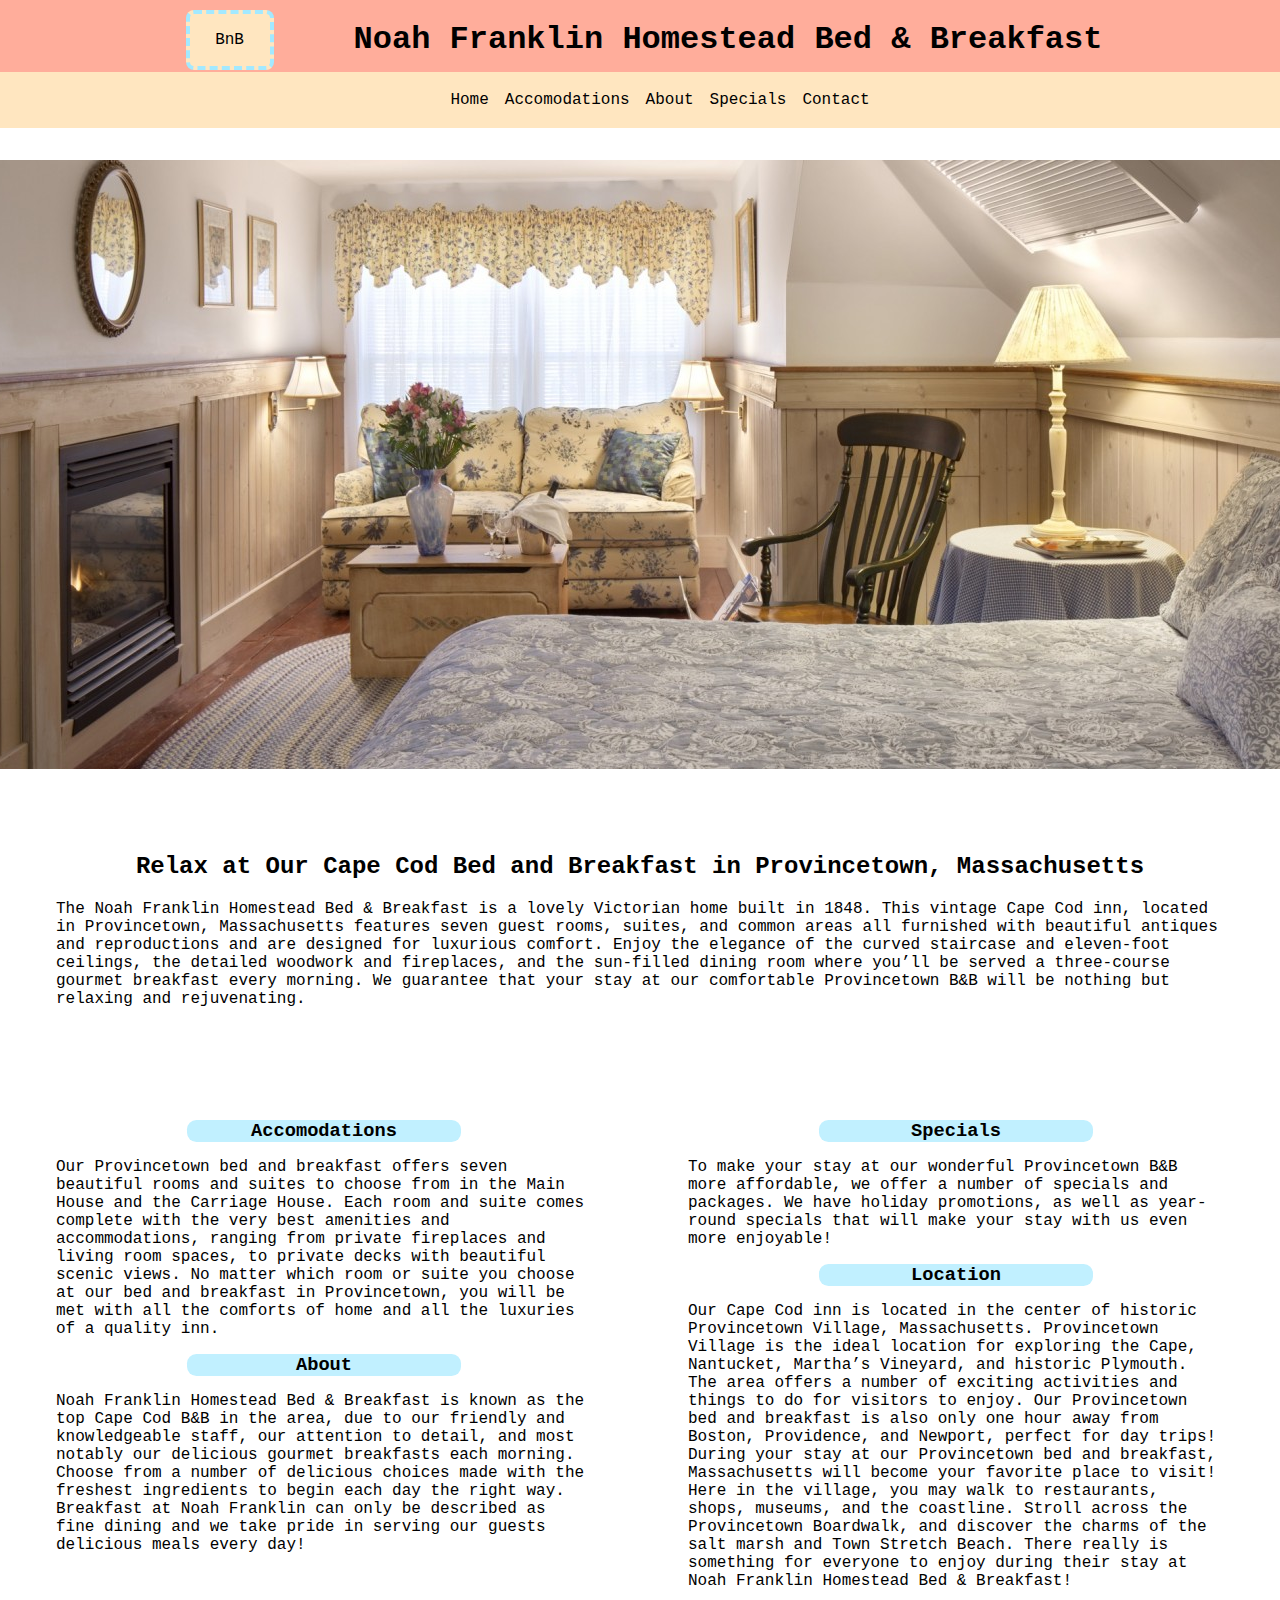
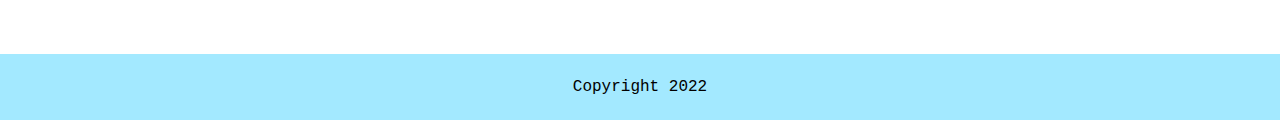
<file: index.html>
<!DOCTYPE html>
<html lang="en">
<head>
    <meta charset="UTF-8">
    <meta http-equiv="X-UA-Compatible" content="IE=edge">
    <meta name="viewport" content="width=device-width, initial-scale=1.0">
    <title>Bed and Breakfast</title>

    <link href="./styles/style.css" rel="stylesheet" type="text/css">
</head>
<body>
    <header>
    <div class="logo"><a href="./index.html">BnB</a></div>
    <h1>Noah Franklin Homestead Bed & Breakfast</h1>
    </header>

    <nav>
        <ul>
            <li><a href="index.html">Home</a></li>
            <li><a href="indexAcc.html">Accomodations</a></li>
            <li>About</li>
            <li>Specials</li>
            <li>Contact</li>
        </ul>
    </nav>

    <section class="imageSection">
        <img src="./images/rooms/room1.jpg" class="heroImg">
    </section>

    <section class="mainTextSection">
        <h2 class="homeSubTitle">Relax at Our Cape Cod Bed and Breakfast in Provincetown, Massachusetts</h2>
        <p class="homeMainText">The Noah Franklin Homestead Bed & Breakfast is a lovely Victorian home built in 1848. This vintage Cape Cod inn, located in Provincetown, Massachusetts 
            features seven guest rooms, suites, and common areas all furnished with beautiful antiques and reproductions and are designed for 
            luxurious comfort. Enjoy the elegance of the curved staircase and eleven-foot ceilings, the detailed woodwork and fireplaces, and the 
            sun-filled dining room where you’ll be served a three-course gourmet breakfast every morning. We guarantee that your stay at our comfortable 
            Provincetown B&B will be nothing but relaxing and rejuvenating.</p>
    </section>

    <section class="homeText1">
        <h3 class="homeh3">Accomodations</h3>
        <p>Our Provincetown bed and breakfast offers seven beautiful rooms and suites to choose from in the Main House and the Carriage House. Each room and suite comes complete 
            with the very best amenities and accommodations, ranging from private fireplaces and living room spaces, to private decks with beautiful 
            scenic views. No matter which room or suite you choose at our bed and breakfast in Provincetown, you will be met with all the comforts of home 
            and all the luxuries of a quality inn.</p>
        <h3 class="homeh3">About</h3>
        <p>Noah Franklin Homestead Bed & Breakfast is known as the top Cape Cod B&B in the area, due to our friendly and knowledgeable staff, our attention to detail, and most notably our delicious 
            gourmet breakfasts each morning. Choose from a number of delicious choices made with the freshest ingredients to begin each day the right way. Breakfast at Noah Franklin can only be 
            described as fine dining and we take pride in serving our guests delicious meals every day!</p>
    </section>
    <section class="homeText2">
        <h3 class="homeh3">Specials</h3>
        <p>To make your stay at our wonderful Provincetown B&B more affordable, we offer a number of specials and packages. We have holiday promotions, as well as year-round specials that will make 
            your stay with us even more enjoyable!</p>
        <h3 class="homeh3">Location</h3>
        <p>Our Cape Cod inn is located in the center of historic Provincetown Village, Massachusetts. Provincetown Village is the ideal location for exploring the Cape, Nantucket, 
            Martha’s Vineyard, and historic Plymouth. The area offers a number of exciting activities and things to do for visitors to enjoy. Our Provincetown bed and breakfast is 
            also only one hour away from Boston, Providence, and Newport, perfect for day trips! During your stay at our Provincetown bed and breakfast, Massachusetts will become your
            favorite place to visit! Here in the village, you may walk to restaurants, shops, museums, and the coastline. Stroll across the Provincetown Boardwalk, and discover the charms 
            of the salt marsh and Town Stretch Beach. There really is something for everyone to enjoy during their stay at Noah Franklin Homestead Bed & Breakfast!</p>
    </section>

    <footer>
        <p>Copyright 2022</p>
    </footer>
</body>
</html>
</file>
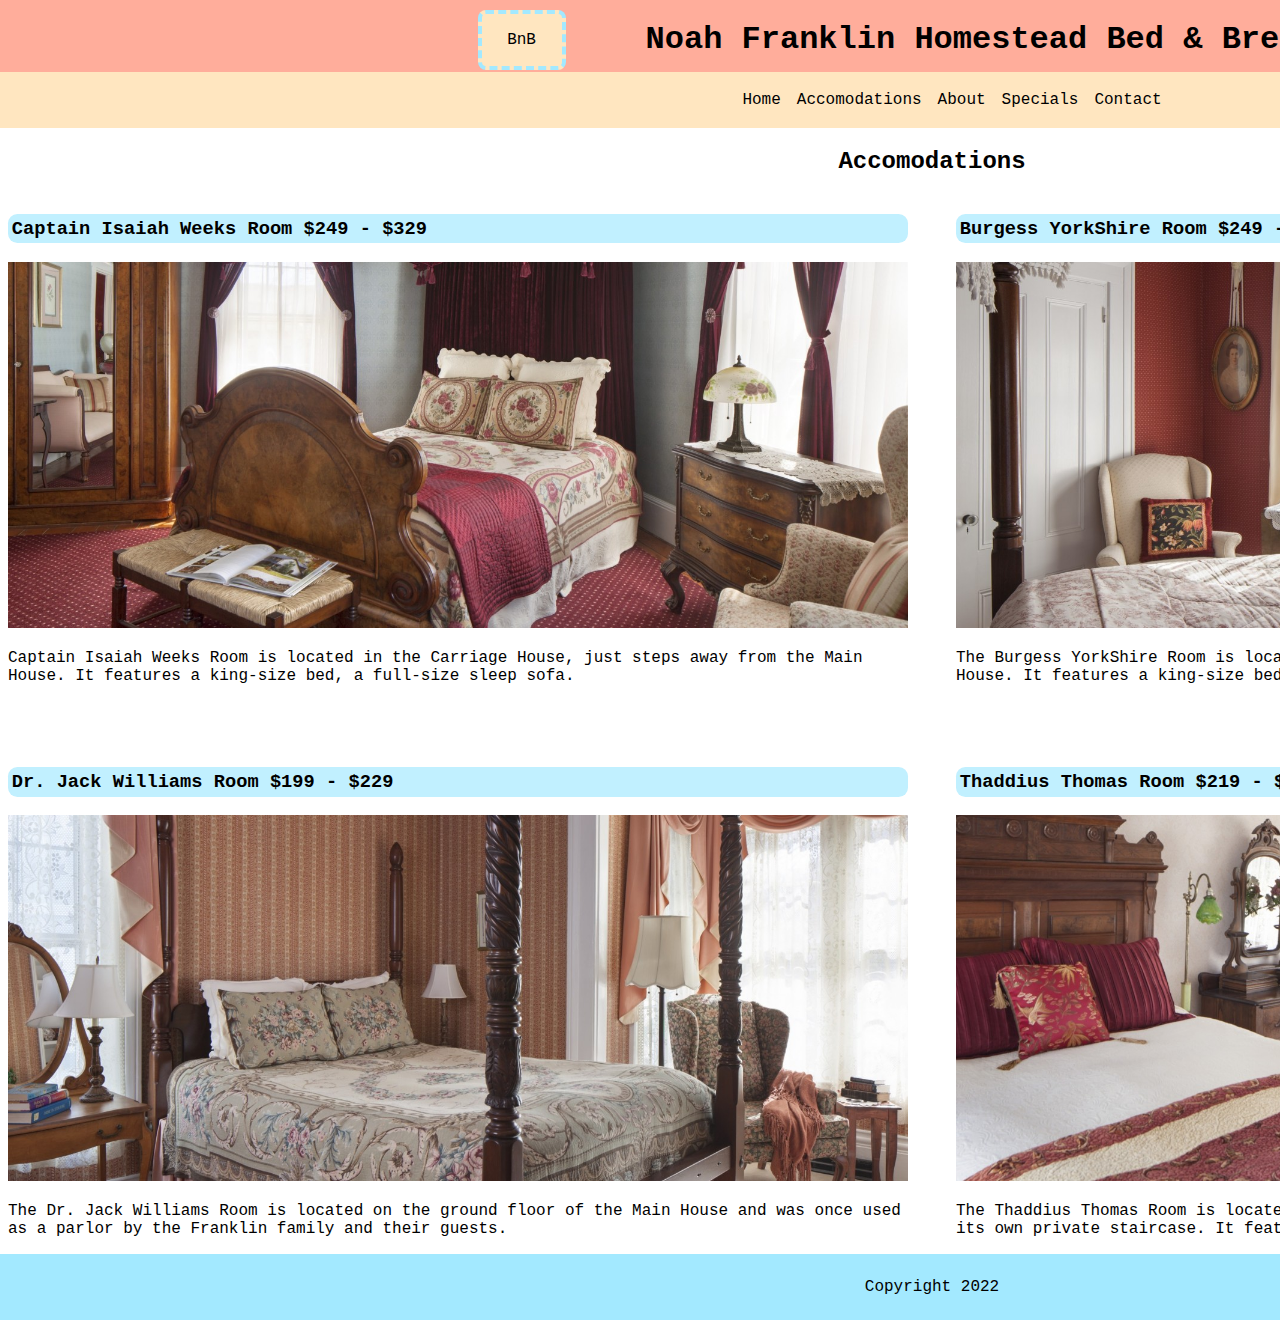
<file: indexAcc.html>
<!DOCTYPE html>
<html lang="en">
<head>
    <meta charset="UTF-8">
    <meta http-equiv="X-UA-Compatible" content="IE=edge">
    <meta name="viewport" content="width=device-width, initial-scale=1.0">
    <title>Bed and Breakfast</title>

    <link href="./styles/style.css" rel="stylesheet" type="text/css">
</head>
<body>
    <header>
        <div class="logo"><a href="./index.html">BnB</a></div>
    <h1>Noah Franklin Homestead Bed & Breakfast</h1>
    </header>

    <nav>
        <ul>
            <li><a href="index.html">Home</a></li>
            <li><a href="indexAcc.html">Accomodations</a></li>
            <li>About</li>
            <li>Specials</li>
            <li>Contact</li>
        </ul>
    </nav>

    <section class="subtitleAcc"><h2>Accomodations</h2></section>

    <section class="accomodations">
        <section class="room1">
        <h3 class="accH3">Captain Isaiah Weeks Room
            <span class="price">$249 - $329</span> </h3>
        <img src="./images/rooms/room2.jpg" class="imgAcc">
        <p>Captain Isaiah Weeks Room is located in the Carriage House, just steps away from the Main House. It features a king-size bed, 
            a full-size sleep sofa.</p>
        </section>

        <section class="room2">
            <h3 class="accH3">Burgess YorkShire Room
                <span class="price">$249 - $329</span>
            </h3>
            <img src="./images/rooms/room3.jpg" class="imgAcc">
            <p>The Burgess YorkShire Room is located in the Carriage House, just steps away from the Main House. It features a king-size bed,
                a full-size sleep sofa.</p>
        </section>

        <section class="room3">
            <h3 class="accH3">Dr. Jack Williams Room
                <span class="price">$199 - $229</span>
            </h3>
            <img src="./images/rooms/room4.jpg" class="imgAcc">
            <p>The Dr. Jack Williams Room is located on the ground floor of the Main House and was once used as a parlor by the Franklin 
                family and their guests.</p>
        </section>

        <section class="room4">
            <h3 class="accH3">Thaddius Thomas Room
                <span class="price">$219 - $279</span>
            </h3>
            <img src="./images/rooms/room5.jpg" class="imgAcc">
            <p>The Thaddius Thomas Room is located on the second floor of the Main House and is reached by its own private staircase. It features
                 a queen-size antique Eastlake bed.</p>
        </section>
    </section>
   

    <footer>
        <p>Copyright 2022</p>
    </footer>
</body>
</html>
</file>
<file: styles/style.css>
/* Stylesheet for index pages */

/* Styling for all pages */
body {
    font-family: 'Courier New', Courier, monospace;
}
header {
    display: flex;
    justify-content: center;
    align-items: center;
    text-align: center;
    background-color: #FFAD9B;
    margin: -.5em -.5em 0 -.5em;
}
.logo {
    display: flex;
    justify-content: center;
    align-items: center;
    background-color: #ffe6c0;
    width: 5em;
    height: 5em;
    border-radius: .5em;
    margin-left: .5em;
    border-style: dashed;
    border-width: .3em;
    border-color: #A3E9FF;
}
nav {
    text-align: center;
    background-color: #ffe6c0;
    margin: -.5em -.5em 0 -.5em;
    padding: .1px;
}
li {
    list-style: none;
    display: inline-block;
    padding: .2em;
}
a {
    text-decoration: none;
    color: #000;
}
footer{
    text-align: center;
    background-color: #A3E9FF;
    padding: .5em;
    margin: 0 -.5em -.5em -.5em;
}
/* Styling specifically for the home page */
.imageSection {
    display: flex;
    justify-content: center;
    align-items: center;
}
.heroImg {
    width: 100vh;
    padding: 1em;
}
.homeText {
    text-align: center;
}
.homeSubTitle {
    text-align: center;
}
.homeh3 {
    text-align: center;
    background-color: #C1F0FF;
    margin: 0 7em;
    border-radius: .5em;
}
@media (min-width: 720px) {
    body {
        display: grid;
        grid-template-columns: 1fr 1fr;
    }
    header {
        grid-column: span 2;
    }
    .logo {
        height: 3.2em;
        margin-right: 3em;
    }
    nav {
        grid-column: span 2;
    }
    .imageSection {
        grid-column: span 2;
        padding-top: 1em;
    }
    .heroImg {
        width: 150vh;
    }
    .mainTextSection {
        grid-column: span 2;
        padding: 3em;
    }
    .homeText1 {
        padding: 3em;
    }
    .homeText2 {
        padding: 3em;
    }
    footer {
        grid-column: span 2;
    }
}
@media (min-width: 1024px) {
    body {
        display: grid;
        grid-template-columns: 1fr 1fr;
    }
    header {
        grid-column: span 2;
    }
    .logo {
        height: 3.2em;
        margin-right: 5em;
    }
    nav {
        grid-column: span 2;
    }
    .imageSection {
        grid-column: span 2;
        padding-top: 1em;
    }
    .heroImg {
        width: 800vh;
    }
    .mainTextSection {
        grid-column: span 2;
        padding: 3em;
    }
    .homeText1 {
        padding: 3em;
    }
    .homeText2 {
        padding: 3em;
    }
    footer {
        grid-column: span 2;
    }
}
/* Styling specifically for the accomadations page */

.imgAcc {
    width: 100vh;
}
.accH3 {
    background-color: #C1F0FF;
    border-radius: .5em;
    padding: .2em;
}
.subtitleAcc {
    text-align: center;
}
@media (min-width: 720px) {
    .accomodations {
        display: grid;
        grid-template-columns: 1fr 1fr;
        grid-gap: 2em;
    }
    .subtitleAcc {
        grid-column: span 2;
    }
}
@media (min-width: 1024px) {
    .accomodations {
        display: grid;
        grid-template-columns: 1fr 1fr;
        grid-gap: 3em;
    }
    .subtitleAcc {
        grid-column: span 2;
    }
    .imgAcc {
        width: 100vh;
    }
}
</file>
